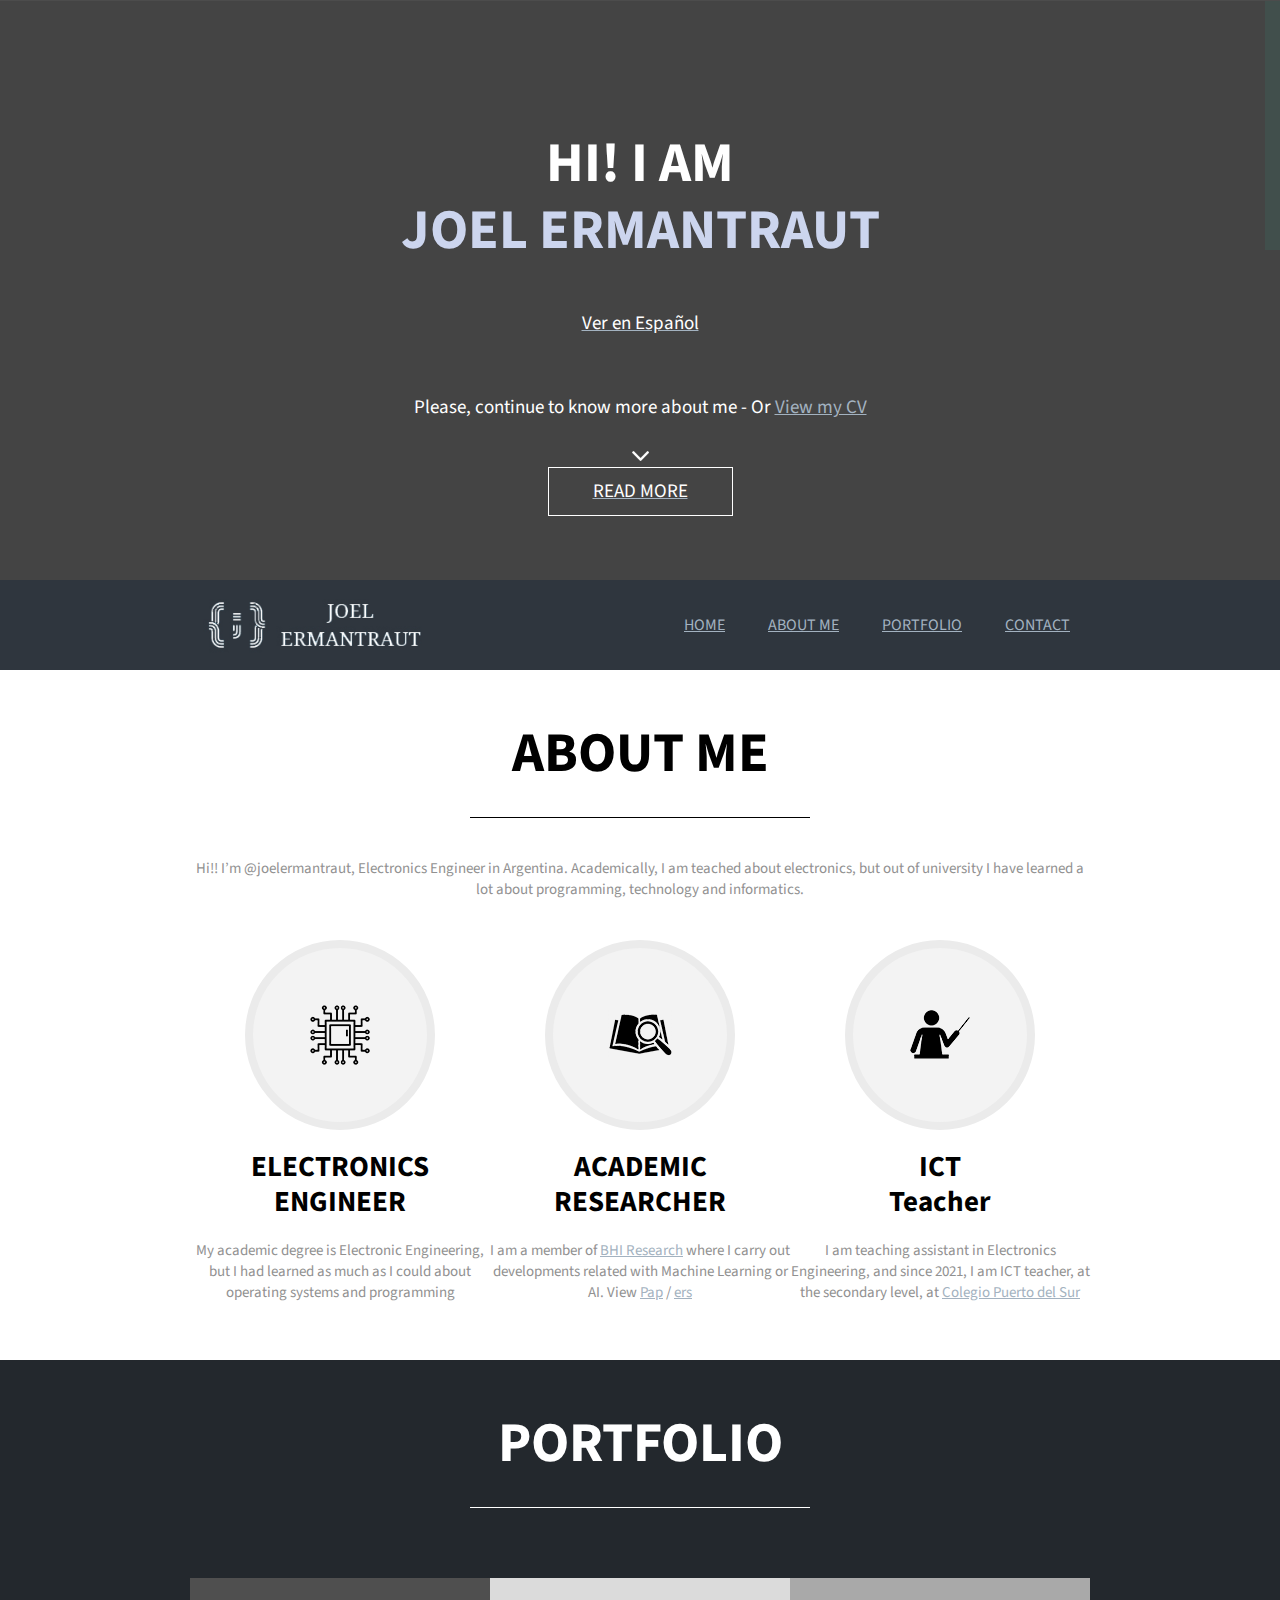
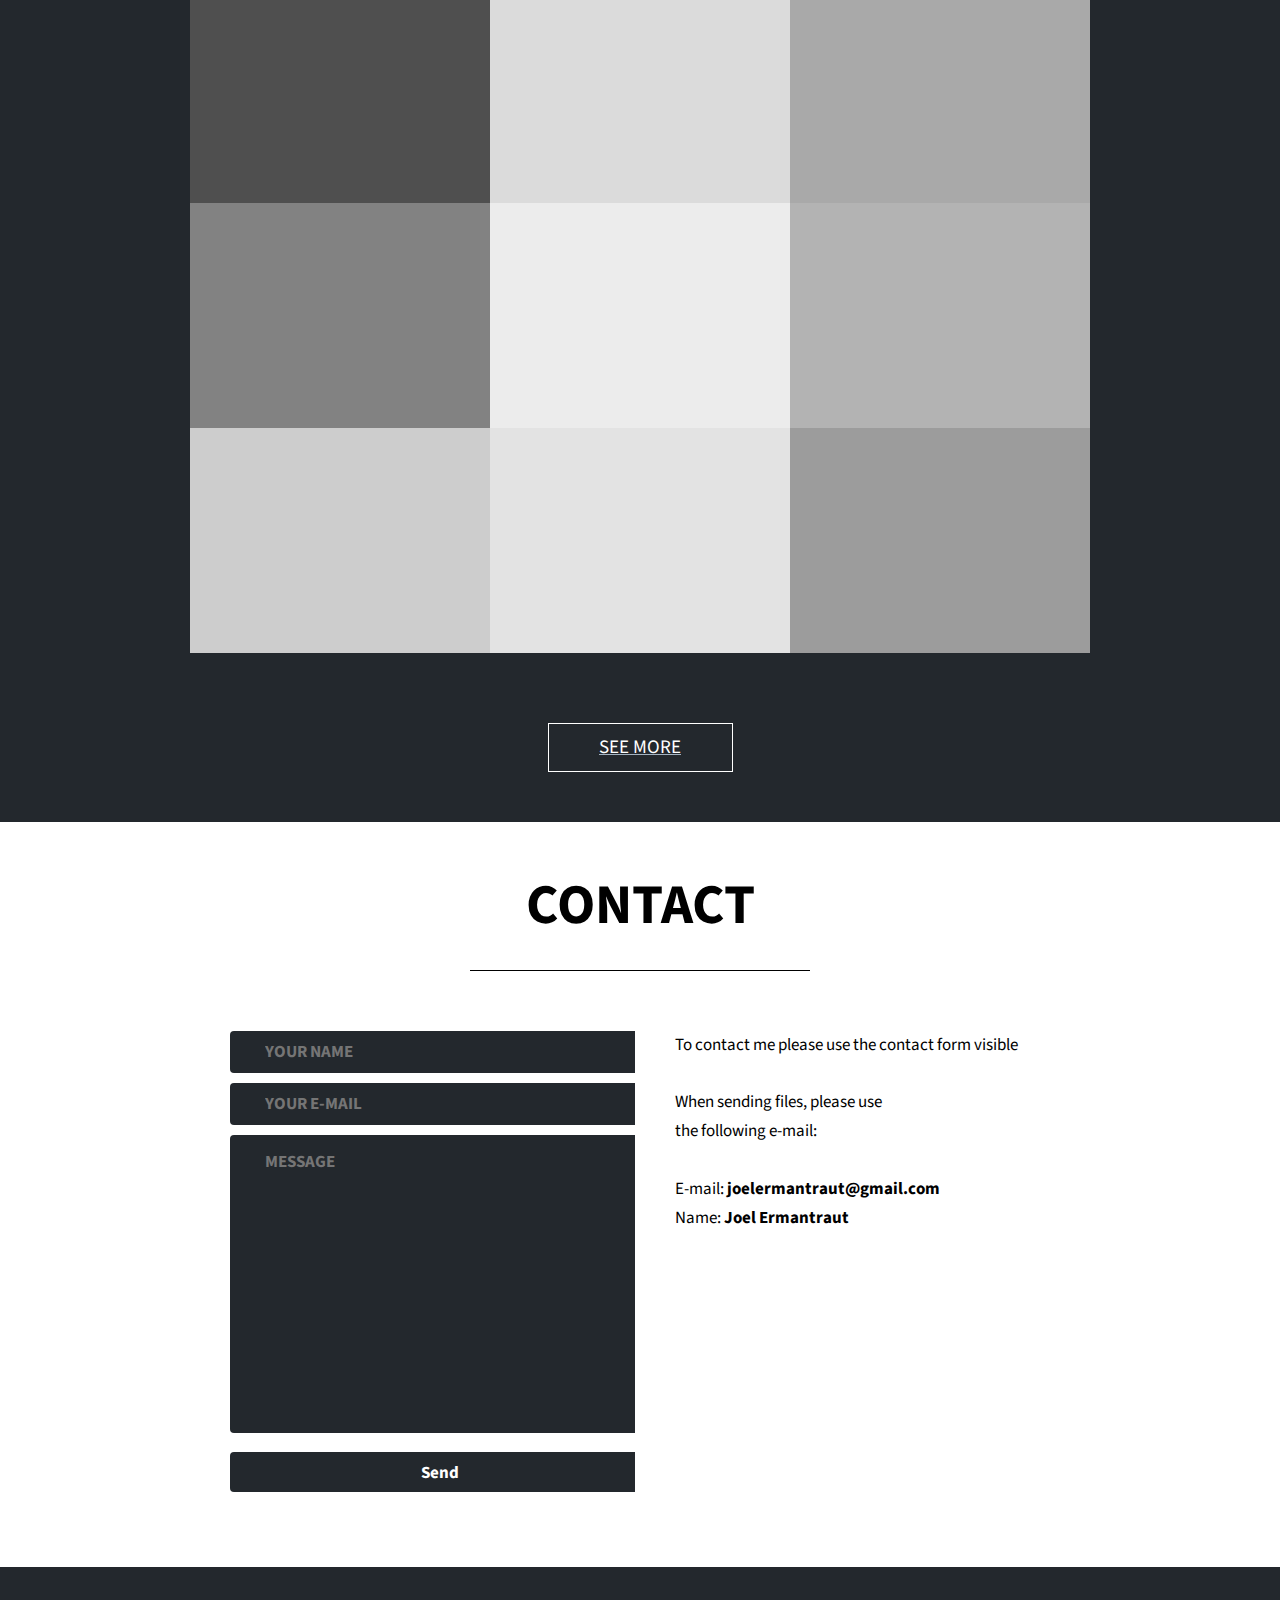
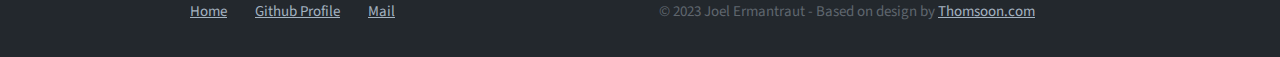
<file: index.html>
<!DOCTYPE html>
<html lang="en">

<head>
    <meta http-equiv="Content-Type" content="text/html; charset=utf-8">
    <meta name="viewport" content="width=device-width, initial-scale=1.0"> 
    <meta http-equiv="Content-Security-Policy" content="upgrade-insecure-requests">

    <title>Joel Ermantraut - Engineer. Electronics. Software</title>

		<meta name="description" content="My Own Web Page - Joel Ermantraut"/>
		<meta name="keywords" content="joel, ermantraut, electronics, software, engineering"/>
		<meta name="author" content="joelermantraut.gihub.com/je"/>
		
		<link rel="shortcut icon" href="img/logos/logo-square.jpg"> 
    <!-- Terminar icon -->
		
		<link rel="stylesheet" type="text/css" href="css/reset.css" />
		<link rel="stylesheet" type="text/css" href="css/style.css" />
		<link rel="stylesheet" type="text/css" href="css/style-responsive.css" />				
		
</head>

<body>

<div class="container">


<!-- section start-page -->

  <section class="start-page parallax-background" id="home">
  
    <div class="opacity"></div>
      <div class="content">
        <div class="text">
        
          <h1>Hi! I am <br/>
          <span>Joel Ermantraut</span></h1>
          <a href="index-es.html"><p>Ver en Español</p></a><br>
          <p>Please, continue to know more about me - Or <a href="/je/docs/CV Ermantraut Joel (English).pdf" type="application/pdf" target="_blank">View my CV</a></p>
          <a href="#about-us"><div class="read-more">Read more</div></a>
          
        </div>
        <div class="arrow-down"></div>
      </div>
  
  </section>

  <!-- section menu mobile -->
  
  <section class="menu-media">
  
    <div class="menu-content">
    
      <div class="logo">

        <img src="img/logos/logo.jpg" alt="logo">

      </div>
      
      <div class="icon"><a href="#"><img src="img/icons/menu-media.png"/></a></div>
    
    </div>
   
  </section>
  
    <ul class="menu-click">
        <a href="#home"><li href="#home">HOME</li></a>
        <a href="#about-us"><li href="#about-us">ABOUT ME</li></a>
        <a href="#portfolio"><li href="#portfolio">PORTFOLIO</li></a>
        <a href="#contact"><li href="#contact">CONTACT</li></a>
        
    </ul>
   
   
  <!-- section menu -->
  
  <section class="menu">

    <div class="menu-content">
    
      <div class="logo">
        <img src="img/logos/logo.jpg" alt="logo">
      </div>
    
      <ul id="menu">
        <li><a href="#home">HOME</a></li>
        <li><a href="#about-us">ABOUT ME</a></li>
        <li><a href="#portfolio">PORTFOLIO</a></li>
        <li><a href="#contact">CONTACT</a></li>
      </ul>
    </div>
  
  
  </section>


  <!-- section about us -->
  
  <section class="about-us" id="about-us">
  
    <h1>ABOUT ME</h1>
    <hr/>
      <p class="title">
        Hi!! I’m @joelermantraut, Electronics Engineer in Argentina.
        Academically, I am teached about electronics, but out of university I have learned a lot about programming, technology and informatics.
      </p>
  
      <div class="column-one">
  
        <div class="circle-one"></div>
    
          <h2>ELECTRONICS<br/>ENGINEER</h2>
          <p>My academic degree is Electronic Engineering, but I had learned as much as I could about operating systems and programming</p>
    
      </div>
  
      <div class="column-two">
  
        <div class="circle-two"></div>
    
          <h2>ACADEMIC<br/>RESEARCHER</h2>
          <p>
            I am a member of <a href="https://bhi-research.github.io/">BHI Research</a> where I carry out developments related with Machine Learning or AI.
            View <a href="http://sedici.unlp.edu.ar/handle/10915/116738">Pap</a> / <a href="https://arxiv.org/abs/2209.10126">ers</a>
          </p>
    
      </div>
  
  
      <div class="column-three">
  
        <div class="circle-three"></div>
    
        <h2>ICT<br/>Teacher</h2>
        <p>I am teaching assistant in Electronics Engineering, and since 2021, I am ICT teacher, at the secondary level, at <a href="http://colegiopuertodelsur.com.ar/nivel-secundario-colegio/">Colegio Puerto del Sur</a></p>
    
    </div>  
    

  </section>
  
  <div class="clear"></div>  

  <!-- portfolio-->

  <section class="portfolio" id="portfolio">


    <div class="portfolio-margin">
    
      <h1>PORTFOLIO</h1>
      <hr/> 
    
    <!-- 1 item portoflio-->
    
        <ul class="grid">
        
          <li>
            <a href="https://github.com/joelermantraut/sistema_monitorizacion_colmenas">
              <img src="img/portfolio/1.png" alt="Sistema de Monitorizacion de Colmenas" />
              <div class="text">
                  <p>Hive Monitor</p>
                  <p class="description">Made with STM32F407VG</p>
              </div>
            </a>
          </li>
          
          <!-- 2 item portoflio-->
          
          <li>
            <a href="https://github.com/joelermantraut/stm32f4-wattmeter">
              <img src="img/portfolio/2.png" alt="Wattmeter" />
                <div class="text">
                  <p>Wattmeter</p>
                  <p class="description">Wattmeter with STM32F407VG</p>               
              </div>
            </a>
          </li>      

          <!-- 3 item portoflio-->
          
          <li>
            <a href="https://github.com/joelermantraut/DDS-generator">
              <img src="img/portfolio/3.png" alt="DDS Generator" />
                <div class="text">
                  <p>DDS Generator</p> 
                  <p class="description">DDS generator with STM32F407VG</p>  
              </div>
            </a>
          </li>      


          <!-- 4 item portoflio-->
          
          <li>
            <a href="https://github.com/joelermantraut/PSO-JAX">
              <img src="img/portfolio/4.png" alt="PSO-JAX" />
                <div class="text">
                  <p>PSO-JAX</p> 
                  <p class="description">An accelerated Particle Swarm Optimization tool that uses JAX key component</p>           
              </div>
            </a>
          </li>    

          <!-- 5 item portoflio-->
          
          <li>
            <a href="https://github.com/joelermantraut/PythonOscilloscope">
              <img src="img/portfolio/5.png" alt="Python Oscilloscope" />
                <div class="text">
                  <p>Python Oscilloscope</p> 
                  <p class="description">A Python language oscilloscope, supports two channels, wrote with pyqtgraph, and designed to work with an STM32F4 board serial communication</p>           
              </div>
            </a>
          </li>    
          

          <!-- 6 item portoflio-->
          
          <li>
            <a href="https://github.com/joelermantraut/spotify-playlists-parser">
              <img src="img/portfolio/6.png" alt="Spotify Playlists Parser" />
                <div class="text">
                  <p>Spotify Playlists Parser</p>
                  <p class="description">This app connects to a user Spotify library, and reads it to bring information and conclusions about it</p>           
              </div>
            </a>
          </li>         
           
         <!-- 7 item portoflio-->
          
          <li>
            <a href="https://github.com/joelermantraut/arch-post-installation-script">
              <img src="img/portfolio/7.png" alt="Arch Post Installation Script" />
                <div class="text">
                  <p>Arch Post Installation Script</p> 
                  <p class="description">A group of scripts to run after a clean installation of Arch Linux</p>           
              </div>
            </a>
          </li>    
          
          <!-- 8 item portoflio-->
          
          <li>
            <a href="https://github.com/joelermantraut/arch-linux-virtualbox-installation">
              <img src="img/portfolio/8.png" alt="Arch Linux Virtualbox Installation" />
                <div class="text">
                  <p>Arch Linux Virtualbox Installation</p> 
                  <p class="description">Step by step guide to install Arch Linux in a VirtualBox environment, using this profile's dotfiles and post-installation script.</p>           
              </div>
            </a>
          </li>          
          
          <!-- 9 item portoflio-->
          
          <li>
            <a href="https://github.com/joelermantraut/dotfiles">
              <img src="img/portfolio/9.png" alt="Linux Dotfiles" />
                <div class="text">
                  <p>Linux Dotfiles</p> 
                  <p class="description">This repository has all the config files that I have in my Arch Linux instalation.</p>           
              </div>
            </a>
          </li>          

          
        </ul>  
   
   <a href="https://github.com/joelermantraut" target="_blank"><div class="read-more">See more</div></a>
   
   </div>   

   </section>

  
   <div class="clear"></div>  
  
  
  
  
    <!-- partners-->

    <!-- <section class="partners parallax-background-partners" id="partners">
    
    <div class="opacity"></div>
    
      <div class="content">
      
        <h2>Where and for whom do I work?</h2>
        
            <div class="logo">
          
                <a href="https://www.argentina.gob.ar/armada" target="_blank">
                  <img src="img/logos/logo-armada.png">
                </a>
                <a href="http://colegiopuertodelsur.com.ar/nivel-secundario-colegio/" target="_blank">
                  <img src="img/logos/logo-colegio.png">
                </a>
                <a href="https://www.frbb.utn.edu.ar/frbb/index.php" target="_blank">
                  <img src="img/logos/logo-utn.png">
                </a>
                <a href="http://www.mh-balanzas.com.ar/#index" target="_blank">
                  <img src="img/logos/logo-mh-balanzas.png">
                </a>
              
            </div>
      
      </div>

    </section> -->


    <!-- Contact-->

    <section class="contact" id="contact">
        <h1>Contact</h1>
        <hr/>       
      
        <div class="content">

          <div class="contact-text">

            <!-- modify this form HTML and place wherever you want your form -->
            <form
              action="https://formspree.io/f/xzbqwwpz"
              method="POST"
              class="form"
            >
              <label>
                <input type="text" name="your-name" id="your-name" placeholder="YOUR NAME" required/>
              </label>
              <label>
                <input type="email" name="your-email" id="your-email" placeholder="YOUR E-MAIL" required/>
              </label>
              <label>
                <textarea id="message" name="message" placeholder="MESSAGE" required></textarea>
              </label>
              <!-- your other form fields go here -->
              <button type="submit">Send</button>
            </form>
  
          </div>
          
          <div class="contact-text">
          
          To contact me please use the contact form visible<br/><br/>

          When sending files, please use<br/>
          the following e-mail:<br/><br/>
          E-mail: <strong>joelermantraut@gmail.com</strong>
          <br/>
          Name: <strong>Joel Ermantraut</strong>

          </div>
        
        
        </div>
      
    </section>


    <section class="footer">
    
      <div class="margin">
      
        <div class="menu-footer">
        
        <a href="#home">Home</a>
        <a href="https://github.com/joelermantraut">Github Profile</a>
        <a href="mailto:name@joelermantraut@gmail.com">Mail</a>
        
        </div>
        
          <div class="copyright menu-footer">© 2023 Joel Ermantraut - Based on design by <a href="http://thomsoon.com">Thomsoon.com</a></div>        

      </div>
    
    
    </section>    
    

</div>



	<!-- Scripts -->
	
	<script type="text/javascript" src="http://ajax.googleapis.com/ajax/libs/jquery/1.10.2/jquery.min.js"></script> <!-- jQuery -->
  <script src="js/jquery.parallax.js"></script> <!-- jQuery Parallax -->
	<script src="js/jquery.nicescroll.js"></script> <!-- jQuery NiceScroll -->
	<script src="js/jquery.sticky.js"></script> <!-- jQuery Stick Menu -->
	<script src="js/script.js"></script> <!-- All script -->

</body>

</html>
</file>
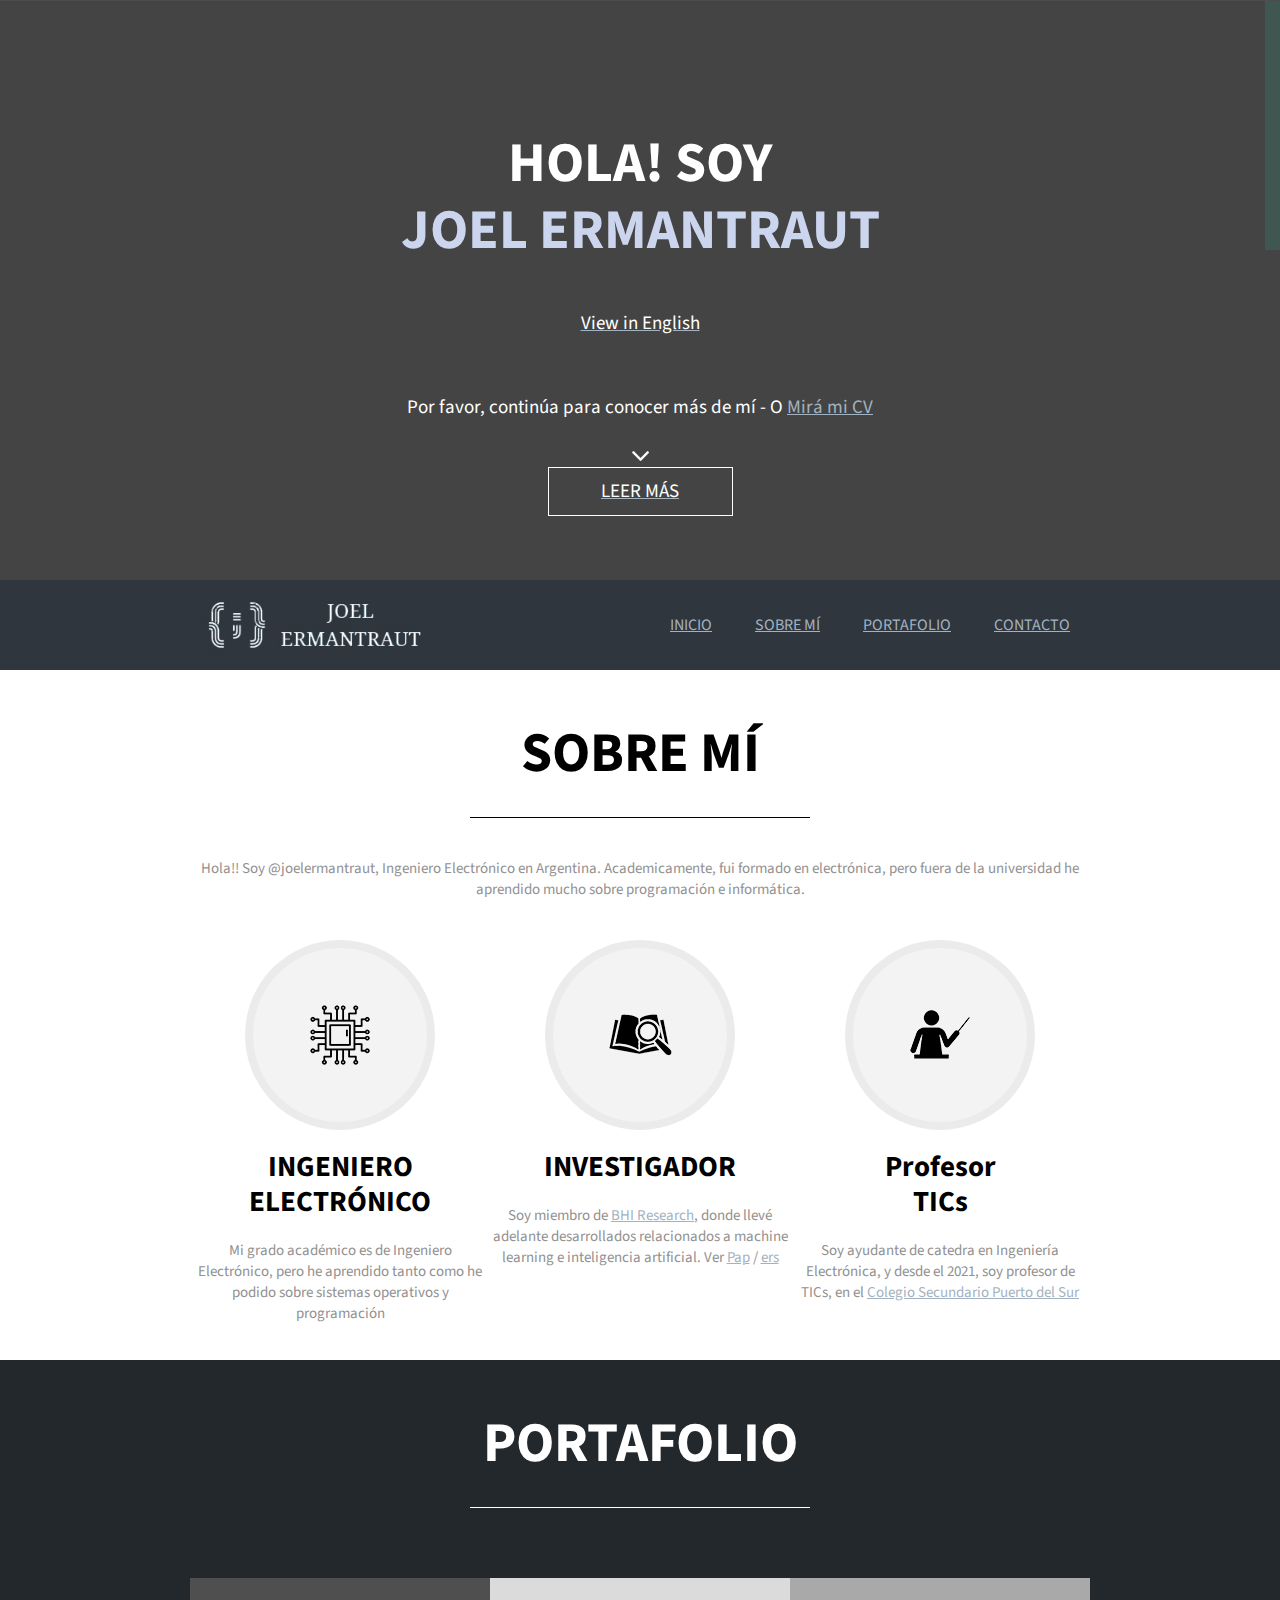
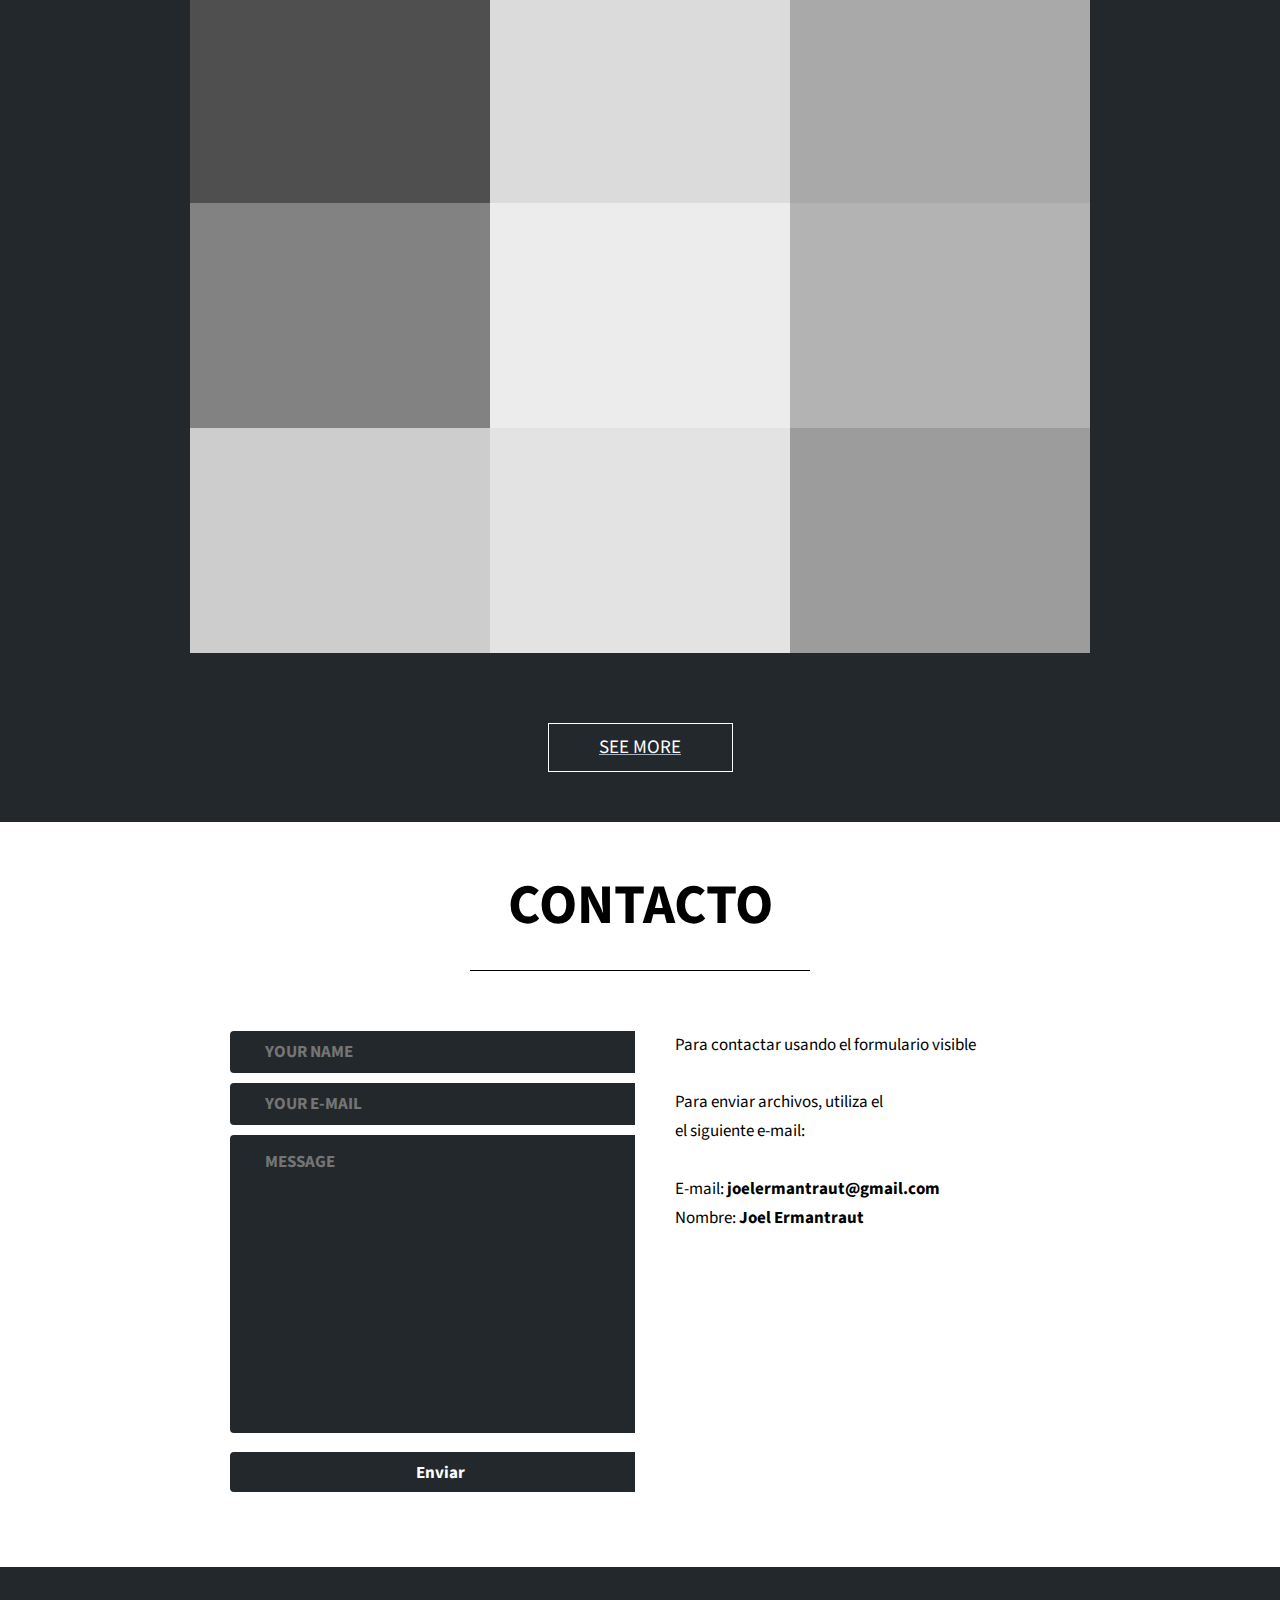
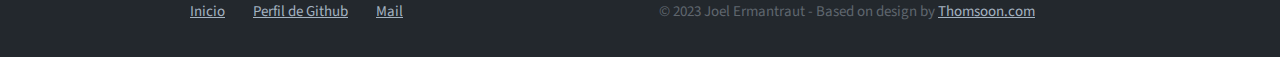
<file: index-es.html>
<!DOCTYPE html>
<html lang="en">

<head>
    <meta http-equiv="Content-Type" content="text/html; charset=utf-8">
    <meta name="viewport" content="width=device-width, initial-scale=1.0"> 
    <meta http-equiv="Content-Security-Policy" content="upgrade-insecure-requests">

    <title>Joel Ermantraut - Engineer. Electronics. Software</title>

		<meta name="description" content="My Own Web Page - Joel Ermantraut"/>
		<meta name="keywords" content="joel, ermantraut, electronics, software, engineering"/>
		<meta name="author" content="joelermantraut.gihub.com/je"/>
		
		<link rel="shortcut icon" href="img/logos/logo-square.jpg"> 
    <!-- Terminar icon -->
		
		<link rel="stylesheet" type="text/css" href="css/reset.css" />
		<link rel="stylesheet" type="text/css" href="css/style.css" />
		<link rel="stylesheet" type="text/css" href="css/style-responsive.css" />				
		
</head>

<body>

<div class="container">


<!-- section start-page -->

  <section class="start-page parallax-background" id="home">
  
    <div class="opacity"></div>
      <div class="content">
        <div class="text">
        
          <h1>Hola! Soy <br/>
          <span>Joel Ermantraut</span></h1>
          <a href="index.html"><p>View in English</p></a><br>
          <p>Por favor, continúa para conocer más de mí - O <a href="/je/docs/CV Ermantraut Joel (Español).pdf" type="application/pdf" target="_blank">Mirá mi CV</a></p>
          <a href="#about-us"><div class="read-more">Leer más</div></a>
          
        </div>
        <div class="arrow-down"></div>
      </div>
  
  </section>

  <!-- section menu mobile -->
  
  <section class="menu-media">
  
    <div class="menu-content">
    
      <div class="logo">

        <img src="img/logos/logo.jpg" alt="logo">

      </div>
      
      <div class="icon"><a href="#"><img src="img/icons/menu-media.png"/></a></div>
    
    </div>
   
  </section>
  
    <ul class="menu-click">
        <a href="#home"><li href="#home">INICIO</li></a>
        <a href="#about-us"><li href="#about-us">SOBRE MÍ</li></a>
        <a href="#portfolio"><li href="#portfolio">PORTAFOLIO</li></a>
        <a href="#contact"><li href="#contact">CONTACTO</li></a>
        
    </ul>
   
   
  <!-- section menu -->
  
  <section class="menu">

    <div class="menu-content">
    
      <div class="logo">
        <img src="img/logos/logo.jpg" alt="logo">
      </div>
    
      <ul id="menu">
        <li><a href="#home">INICIO</a></li>
        <li><a href="#about-us">SOBRE MÍ</a></li>
        <li><a href="#portfolio">PORTAFOLIO</a></li>
        <li><a href="#contact">CONTACTO</a></li>
      </ul>
    </div>
  
  
  </section>


  <!-- section about us -->
  
  <section class="about-us" id="about-us">
  
    <h1>SOBRE MÍ</h1>
    <hr/>
      <p class="title">
        Hola!! Soy @joelermantraut, Ingeniero Electrónico en Argentina.
        Academicamente, fui formado en electrónica, pero fuera de la universidad he aprendido mucho sobre programación e informática.
    </p>
  
      <div class="column-one">
  
        <div class="circle-one"></div>
    
          <h2>INGENIERO<br/>ELECTRÓNICO</h2>
          <p>Mi grado académico es de Ingeniero Electrónico, pero he aprendido tanto como he podido sobre sistemas operativos y programación</p>
    
      </div>
  
      <div class="column-two">
  
        <div class="circle-two"></div>
    
          <h2>INVESTIGADOR</h2>
          <p>
            Soy miembro de <a href="https://bhi-research.github.io/">BHI Research</a>, donde llevé adelante desarrollados relacionados a machine learning e inteligencia artificial.
            Ver <a href="http://sedici.unlp.edu.ar/handle/10915/116738">Pap</a> / <a href="https://arxiv.org/abs/2209.10126">ers</a>
        </p>
    
      </div>
  
  
      <div class="column-three">
  
        <div class="circle-three"></div>
    
        <h2>Profesor<br/>TICs</h2>
        <p>Soy ayudante de catedra en Ingeniería Electrónica, y desde el 2021, soy profesor de TICs, en el <a href="http://colegiopuertodelsur.com.ar/nivel-secundario-colegio/">Colegio Secundario Puerto del Sur</a></p>

    </div>  
    

  </section>
  
  <div class="clear"></div>  

  <!-- portfolio-->

  <section class="portfolio" id="portfolio">


    <div class="portfolio-margin">
    
      <h1>PORTAFOLIO</h1>
      <hr/> 
    
    <!-- 1 item portoflio-->
    
        <ul class="grid">
        
          <li>
            <a href="https://github.com/joelermantraut/sistema_monitorizacion_colmenas">
              <img src="img/portfolio/1.png" alt="Sistema de Monitorizacion de Colmenas" />
              <div class="text">
                  <p>Monitor de Colmenas</p>
                  <p class="description">Hecho con STM32F407VG</p>
              </div>
            </a>
          </li>
          
          <!-- 2 item portoflio-->
          
          <li>
            <a href="https://github.com/joelermantraut/stm32f4-wattmeter">
              <img src="img/portfolio/2.png" alt="Wattmeter" />
                <div class="text">
                  <p>Vatímetro</p>
                  <p class="description">Vatímetro con STM32F407VG</p>               
              </div>
            </a>
          </li>      

          <!-- 3 item portoflio-->
          
          <li>
            <a href="https://github.com/joelermantraut/DDS-generator">
              <img src="img/portfolio/3.png" alt="DDS Generator" />
                <div class="text">
                  <p>Generador DDS</p> 
                  <p class="description">Generador DDS con STM32F407VG</p>  
              </div>
            </a>
          </li>      


          <!-- 4 item portoflio-->
          
          <li>
            <a href="https://github.com/joelermantraut/PSO-JAX">
              <img src="img/portfolio/4.png" alt="PSO-JAX" />
                <div class="text">
                  <p>PSO-JAX</p> 
                    <p class="description">Una herramienta de optimización acelerada de enjambre de partículas que utiliza el componente clave JAX</p>
              </div>
            </a>
          </li>    

          <!-- 5 item portoflio-->
          
          <li>
            <a href="https://github.com/joelermantraut/PythonOscilloscope">
              <img src="img/portfolio/5.png" alt="Python Oscilloscope" />
                <div class="text">
                  <p>Osciloscopio con Python</p> 
                  <p class="description">Un osciloscopio con Python, que soporta dos canales, escrito con pyqtgraph, y diseñado para trabajar con comunicación serie con una placa STM32F4</p>           
              </div>
            </a>
          </li>    
          

          <!-- 6 item portoflio-->
          
          <li>
            <a href="https://github.com/joelermantraut/spotify-playlists-parser">
              <img src="img/portfolio/6.png" alt="Spotify Playlists Parser" />
                <div class="text">
                  <p>Gestor de playlists de Spotify</p>
                  <p class="description">Esta app conecta con tu liberías de Spotify, y lo lee para brindarte información y conclusiones respecto a estos</p>           
              </div>
            </a>
          </li>         
           
         <!-- 7 item portoflio-->
          
          <li>
            <a href="https://github.com/joelermantraut/arch-post-installation-script">
              <img src="img/portfolio/7.png" alt="Arch Post Installation Script" />
                <div class="text">
                  <p>Script de Post-instalación en Arch</p> 
                  <p class="description">Un grupo de scripts para correr después de la instalación de Arch Linux</p>           
              </div>
            </a>
          </li>    
          
          <!-- 8 item portoflio-->
          
          <li>
            <a href="https://github.com/joelermantraut/arch-linux-virtualbox-installation">
              <img src="img/portfolio/8.png" alt="Arch Linux Virtualbox Installation" />
                <div class="text">
                  <p>Guía de instalación de Arch Linux</p>
                  <p class="description">Una guia paso a paso para instalar Arch Linux en una máquina virtual, usando los scripts de este perfil.</p>           
              </div>
            </a>
          </li>          
          
          <!-- 9 item portoflio-->
          
          <li>
            <a href="https://github.com/joelermantraut/dotfiles">
              <img src="img/portfolio/9.png" alt="Linux Dotfiles" />
                <div class="text">
                  <p>Archivos de configuración Linux</p> 
                  <p class="description">Este repo contiene todos los archivos de configuración de mi instalación de Arch Linux</p>           
              </div>
            </a>
          </li>          

          
        </ul>  
   
   <a href="https://github.com/joelermantraut" target="_blank"><div class="read-more">See more</div></a>
   
   </div>   

   </section>

  
   <div class="clear"></div>  

    <section class="contact" id="contact">
        <h1>Contacto</h1>
        <hr/>       
      
        <div class="content">

          <div class="contact-text">

            <!-- modify this form HTML and place wherever you want your form -->
            <form
              action="https://formspree.io/f/xzbqwwpz"
              method="POST"
              class="form"
            >
              <label>
                <input type="text" name="your-name" id="your-name" placeholder="YOUR NAME" required/>
              </label>
              <label>
                <input type="email" name="your-email" id="your-email" placeholder="YOUR E-MAIL" required/>
              </label>
              <label>
                <textarea id="message" name="message" placeholder="MESSAGE" required></textarea>
              </label>
              <!-- your other form fields go here -->
              <button type="submit">Enviar</button>
            </form>
  
          </div>
          
          <div class="contact-text">
          
          Para contactar usando el formulario visible<br/><br/>

          Para enviar archivos, utiliza el<br/>
          el siguiente e-mail:<br/><br/>
          E-mail: <strong>joelermantraut@gmail.com</strong>
          <br/>
          Nombre: <strong>Joel Ermantraut</strong>

          </div>
        
        
        </div>
      
    </section>


    <section class="footer">
    
      <div class="margin">
      
        <div class="menu-footer">
        
        <a href="#home">Inicio</a>
        <a href="https://github.com/joelermantraut">Perfil de Github</a>
        <a href="mailto:name@joelermantraut@gmail.com">Mail</a>
        
        </div>
        
          <div class="copyright menu-footer">© 2023 Joel Ermantraut - Based on design by <a href="http://thomsoon.com">Thomsoon.com</a></div>        

      </div>
    
    
    </section>    
    

</div>



	<!-- Scripts -->
	
	<script type="text/javascript" src="http://ajax.googleapis.com/ajax/libs/jquery/1.10.2/jquery.min.js"></script> <!-- jQuery -->
  <script src="js/jquery.parallax.js"></script> <!-- jQuery Parallax -->
	<script src="js/jquery.nicescroll.js"></script> <!-- jQuery NiceScroll -->
	<script src="js/jquery.sticky.js"></script> <!-- jQuery Stick Menu -->
	<script src="js/script.js"></script> <!-- All script -->

</body>

</html>
</file>
<file: css/style.css>
/* Thomsoon.com - OnePage CSS Responsive theme
-- version 1.0
-- Copyright (c) 2014 Thomsoon.com
-- licensed under the MIT
--
-- http://www.thomsoon.com/free-onepage-theme-html5.html
--
*/

/* Font Google - strong reaload time */
@import url(http://fonts.googleapis.com/css?family=Source+Sans+Pro:400,200,300,700,900&subset=latin,latin-ext);


/*
 * Theme Name: Onepage
 * Author: Thomsoon
 * Created: 15/02/2014
 */

html, body{
  font-family: 'Source Sans Pro', sans-serif;
  font-size:15px;
  -webkit-font-smoothing: subpixel-antialiased!important;
  color:black;
  font-weight:400;
  height:100%;
}

a{
  text-decoration:none;
  outline:none;
}

h1{
  font-size:56px;
  color:white;
  font-weight:bold;
  text-transform:uppercase;
  line-height:1.2;
}

p{
  font-size:19px;
  color:white;
  margin-top:50px;
}


h1 span{
  color:#ccd5ee;
}


::selection {
  background: #fff;
  color:#ccd5ee;
}

::-moz-selection {
  background: #fff;
  color:#ccd5ee;
}


.container{
  position:absolute;
  width:100%;
  height:100%;
}

a {
  color:#a3b2c0 !important;
}



/* Start page */

.start-page{
  position:relative;
  width:100%;
  height:580px;
  background:url('../img/background/start-page.jpg') 0px 0px fixed;
}

.start-page .opacity{
  position:absolute;
  width:100%;
  height:580px;
  background:rgba(0,0,0,0.7);
}


.start-page .content{
  position:relative;
  width:900px;
  margin:0 auto;
  height:580px;
}

.start-page .content .text{
  position:absolute;
  text-align:center;
  margin:auto;
  top:0; 
  left:0; 
  bottom:0; 
  right:0;
  width:500px;
  height:320px;
}

.start-page .content .text{
  position:absolute;
  text-align:center;
  margin:auto;
  top:0; 
  left:0; 
  bottom:0; 
  right:0;
  width:500px;
}

.start-page .content .text .read-more{
  width:183px;
  height:47px;
  margin:50px auto;
  line-height:47px;
  border:1px solid white;
  text-transform:uppercase;
  color:white;
  cursor:pointer;
  font-size:19px;
  background:none;
  -webkit-transition: all 0.2s ease-in;
	-moz-transition: all 0.2s ease-in;
	-ms-transition: all 0.2s ease-in;
	-o-transition: all 0.2s ease-in;
	transition: all 0.2s ease-in;
}

.start-page .content .text .read-more:hover{
  color:black;
  background:white;
}

.start-page .content .arrow-down{
  position: absolute;
  bottom: 110px;
  left: 50%;
  margin-left: -10px;
  width: 21px;
  height: 29px;
  background: url(../img/arrow-down.png) no-repeat center center;
  display: block;
  -webkit-animation: bounce-fade 1.2s infinite; /* Safari 4+ */
  -moz-animation:    bounce-fade 1.2s infinite; /* Fx 5+ */
  -o-animation:      bounce-fade 1.2s infinite; /* Opera 12+ */
   animation:        bounce-fade 1.2s infinite; /* IE 10+ */
}


@-webkit-keyframes bounce-fade {
    0%   { opacity: 0; bottom: 70px; }
    100% { opacity: 1; bottom: 35px; }
}
@-moz-keyframes bounce-fade {
    0%   { opacity: 0; bottom: 70px; }
    100% { opacity: 1; bottom: 35px; }
}
@-o-keyframes bounce-fade {
    0%   { opacity: 0; bottom:70px; }
    100% { opacity: 1; bottom: 35px; }
}
@keyframes bounce-fade {
    0%   { opacity: 0; bottom: 70px; }
    100% { opacity: 1; bottom: 35px; }
}


/* Menu mobile */

.menu-media{
  position:relative;
  width:100%;
  height:90px;
  background:#2f363e;
  z-index:1000;
  display:none;
}

.menu-media .menu-content{
  width:280px;
  position:relative;
  margin:0 auto;
}

.menu-media .menu-content .logo {
   color:white;
   font-weight:700;
   font-size:30px;
   width:200px;
   line-height:90px;
   float:left;
   list-style: none;
}

.menu-media .menu-content .icon{

  width:41px;
  height:23px;
  float:right;
  line-height:100px;

}


/* Menu */

.menu{
  position:relative;
  width:100%;
  height:90px;
  background:#2f363e;
  z-index:1000;
}

.menu-content{
  width:900px;
  position:relative;
  margin:0 auto;
}

.menu-content .logo {
   float:left;
   height: 90px;
}
.menu-content .logo img {
  height: 100%;
  width: auto;
}


.menu-click{
  display:none;
}


.menu-click li {
  position:relative;
  width:100%;
  height:70px;
  color:white;
  font-size:29px;
  text-align:center;
  line-height:70px;
  background:#ccd5ee;
  z-index:1000;
  border-bottom:1px solid #1a7966;
  -webkit-transition: all 0.2s ease-in;
	-moz-transition: all 0.2s ease-in;
	-ms-transition: all 0.2s ease-in;
	-o-transition: all 0.2s ease-in;
	transition: all 0.2s ease-in;
 }

.menu-click li:hover {
  color:#2f363e;
 }

.menu-content ul{

  width:500px;
  left:50%;
  float:right;
  text-align:right;
  list-style:none;
}

.menu-content li{
   display:inline-block;
   position:relative;
}

.menu-content li a{
  color:#a3b2c0;
  font-size:16px;
  display: block;
  padding: 0 20px 0 20px;
  line-height:90px;
  -webkit-transition: all 0.2s ease-in;
	-moz-transition: all 0.2s ease-in;
	-ms-transition: all 0.2s ease-in;
	-o-transition: all 0.2s ease-in;
	transition: all 0.2s ease-in;
}

.menu-content li.active a{
  background-color:#131a21;
}

.menu-content li a:hover{
  color:white;
}


/* About us */

.about-us{
  position:relative;
  width:900px;
  margin:0 auto;
  margin-bottom:10px;

}

.about-us h1{
  font-size:56px;
  color:black;
  text-align:center;
  margin-top:50px;
  font-weight:bold;
  text-transform:uppercase;
  line-height:1.2;

}

.about-us hr{
  color: black;
  margin-top:30px;
  background-color: black;
  height: 1px;
  width:340px;
  border:0;

}

.about-us p.title{
  color: #919191;
  margin-top:40px;
  width:100%;
  font-size:15px;
  text-align:center;
}

.about-us h2{
  text-align:center;
  margin-top:20px;
  font-size:29px;
  color:black;
  line-height:1.2;
  width:100%;
  position:relative;
  font-weight:bold;
}

.about-us p{
  text-align:center;
  margin-top:20px;
  font-size:15px;
  width:100%;
  color:#919191;
  line-height:1.4;
  position:relative;
  font-weight:400;
}

.about-us .column-one{
  margin-top:40px;
  width:300px;
  float:left;
  margin-bottom:70px;
  height:350px;
}

.about-us .column-one .circle-one{
  height: 174px;
  position:relative;
  margin:0 auto;
  border:8px solid #ebebeb;
  background: url(../img/icons/electronics.png) #f3f3f3 no-repeat center center;
  -moz-border-radius:174px;
  -webkit-border-radius:174px;
  border-radius: 174px;
  width: 174px;
  cursor:pointer;
    -webkit-transition: all 0.2s ease-in;
	-moz-transition: all 0.2s ease-in;
	-ms-transition: all 0.2s ease-in;
	-o-transition: all 0.2s ease-in;
	transition: all 0.2s ease-in;
}

.about-us .column-one .circle-one:hover{
  background: url(../img/icons/electronics.png) #ccd5ee no-repeat center center;

}

.about-us .column-two{
  margin-top:40px;
  width:300px;
  float:left;
  margin-bottom:70px;
  height:350px;
}

.about-us .column-two .circle-two{
  height: 174px;
  position:relative;
  margin:0 auto;
  border:8px solid #ebebeb;
  background: url(../img/icons/research.png) #f3f3f3 no-repeat center center;
  -moz-border-radius:174px;
  -webkit-border-radius:174px;
  border-radius: 174px;
  width: 174px;
    cursor:pointer;
    -webkit-transition: all 0.2s ease-in;
	-moz-transition: all 0.2s ease-in;
	-ms-transition: all 0.2s ease-in;
	-o-transition: all 0.2s ease-in;
	transition: all 0.2s ease-in;
}

.about-us .column-two .circle-two:hover{
  background: url(../img/icons/research.png) #ccd5ee no-repeat center center;
}


.about-us .column-three{ 
  margin-top:40px;
  width:300px;
  float:left;
  margin-bottom:70px;
  height:350px;
}

.about-us .column-three .circle-three{ 
  height: 174px;
  position:relative;
  margin:0 auto;
  border:8px solid #ebebeb;
  background: url(../img/icons/teacher.png) #f3f3f3 no-repeat center center;
  -moz-border-radius:174px;
  -webkit-border-radius:174px;
  border-radius: 174px;
  width: 174px;
  cursor:pointer;
  -webkit-transition: all 0.2s ease-in;
	-moz-transition: all 0.2s ease-in;
	-ms-transition: all 0.2s ease-in;
	-o-transition: all 0.2s ease-in;
	transition: all 0.2s ease-in;
}

.about-us .column-three .circle-three:hover{ 
  background: url(../img/icons/teacher.png) #ccd5ee no-repeat center center;
}



/* Portfolio */


.portfolio{
  position:relative;
  width:100%;
  background:#23282d;

}

.portfolio .portfolio-margin{
  position:relative;
  width:900px;
  overflow:hidden;
  margin:0 auto;
}

.portfolio .portfolio-margin .read-more{
  width:183px;
  height:47px;
  position:relative;
  margin:50px auto;
  line-height:47px;
  border:1px solid white;
  text-transform:uppercase;
  text-align:center;
  color:white;
  cursor:pointer;
  font-size:19px;
  background:none;
  -webkit-transition: all 0.2s ease-in;
	-moz-transition: all 0.2s ease-in;
	-ms-transition: all 0.2s ease-in;
	-o-transition: all 0.2s ease-in;
	transition: all 0.2s ease-in;
}

.portfolio .portfolio-margin .read-more:hover{
  color:black;
  background:white;
}

.portfolio .portfolio-margin h1{
  font-size:56px;
  color:white;
  padding-top:50px;
  text-align:center;
  font-weight:bold;
  text-transform:uppercase;
  line-height:1.2;

}

.portfolio .portfolio-margin hr{
  color: black;
  margin-top:30px;
  background-color: white;
  height: 1px;
  width:340px;
  border:0;
}

/* Portfolio grid */

.grid{
  margin-top:70px;
  width:100%;
  position:relative;
  margin-bottom:70px;
  overflow:hidden;
}

.grid li{
  width:300px;
  height:225px;
  float: left;
  position: relative;
  overflow: auto;
}

.grid img {
  width: 100%;
  height: 225px;
  float: left;
  position: relative;
}

.grid .text {
  position: absolute;
  width: 300px;
  height: 225px;
  background: #748bca;
  z-index: 2;
  opacity: 0;

  display: flex;
  justify-content: flex-start;
  align-items: center;
  flex-direction: column;
}

.grid p {
  font-size: 29px;
  text-align:center;
  font-weight: bold;
  color: #FFF;
}

.grid p.description {
  font-size: 15px;
  width:300px;
  text-align:center;
  font-weight: 400;
  color: #FFF;
}

.clear { 
    clear:both; 
}

/* Partners */

.partners{
  position:relative;
  width:100%;
  height:307px;
  background:url('../img/background/partners.jpg') 0px 0px fixed;
}

.partners .opacity{
  position:absolute;
  width:100%;
  height:307px;
  background:rgba(0,0,0,0.8);
}

.partners .content{
  position:absolute;
  width:900px;
  height:190px;
  margin:auto;
  top:0;
  bottom:0;
  left:0;
  right:0;
}

.partners h2{
  color:white;
  font-size:32px;
  font-weight:300;
  text-align:center;
}

.partners .logo{
  position:relative;
  width:900px;
  overflow:hidden;
  margin-top:50px;
  text-align:center;
  
  filter: grayscale(1);
}

.partners .logo img{
  opacity:0.5;
  -webkit-transition: all 0.2s ease-in;
	-moz-transition: all 0.2s ease-in;
	-ms-transition: all 0.2s ease-in;
	-o-transition: all 0.2s ease-in;
	transition: all 0.2s ease-in;
}

.partners .logo img:hover{
  opacity:1;
}

/* Contact */

.contact{
  position:relative;
  width:900px;
  margin: 0 auto;  
  
}

.contact h1{
  font-size:56px;
  color:black;
  padding-top:50px;
  text-align:center;
  font-weight:bold;
  text-transform:uppercase;
  line-height:1.2;

}

.contact hr{
  margin-top:30px;
  background-color: black;
  height: 1px;
  width:340px;
  border:0;
}


.contact .content{
  position:relative;
  width:900px;
  overflow:hidden;
  margin: 60px 0 65px 0;  
  
}

.contact .content .form{
  width:455px;
  overflow:hidden;
  height:auto;
  float:left;
}

.contact .content .form button {
  outline: none;
  border: none;
  cursor: pointer;
}
.contact .content .form button:hover {
  background:#4e5e6e;
}

.contact .content .contact-text{
  width:405px;
  overflow:hidden;
  height:auto;
  float:left;
  padding-left:40px;
  color:black;
  font-size:17px;
  line-height:1.7;
}

strong{
  font-weight:700;
}

input, button {
  width:420px;
  height:40px;
  background:#23282d;
  border:0;
  color:white;
  font-weight:bold;
  line-height:40px;
  -moz-border-radius:4px;
  -webkit-border-radius:4px;
  border-radius: 4px;
  font-family: 'Source Sans Pro', sans-serif;
  font-size:17px;
  margin-bottom:10px;
}
input {
  padding-left:35px;
}

textarea{

  width:420px;
  height:283px;
  background:#23282d;
  border:0;
  color:white;
  font-weight:bold;
  padding:15px 0 0 35px;
  -moz-border-radius:4px;
  -webkit-border-radius:4px;
  border-radius: 4px;
  font-family: 'Source Sans Pro', sans-serif;
  font-size:17px;
  margin-bottom:10px;
}

.contact .content .form .button{
  width:142px;
  height:34px;
  float:right;
  margin:0;
  background:#23282d;
  border:0;
  -moz-border-radius:4px;
  -webkit-border-radius:4px;
  border-radius: 4px;
    -webkit-transition: all 0.2s ease-in;
	-moz-transition: all 0.2s ease-in;
	-ms-transition: all 0.2s ease-in;
	-o-transition: all 0.2s ease-in;
	transition: all 0.2s ease-in;
}

.contact .content .form a .button{
  text-align:center;
  color:white;
  font-weight:bold;
  line-height:34px;
  font-size:17px;
}

.contact .content .form .button:hover{
  color:white;
  background:#ccd5ee;
}

/* Footer */


.footer{
  position:relative;
  width:100%;
  height:90px;
  background:#23282d;

}

.footer .margin{
  position:relative;
  width:900px;
  margin:0 auto;
  height:90px;
}

.footer .margin .menu-footer{
  width:450px;
  margin:0 auto;
  float:left;
}


.footer .margin .menu-footer a{
  line-height:90px;
  padding-right:25px;
  color:#5f666e;
  -webkit-transition: all 0.2s ease-in;
	-moz-transition: all 0.2s ease-in;
	-ms-transition: all 0.2s ease-in;
	-o-transition: all 0.2s ease-in;
	transition: all 0.2s ease-in;
}

.footer .margin .menu-footer a:hover{
  color:white;
}


.footer .margin .copyright{
  width:420px;
  margin:0 auto;
  text-align:right;
  float:left;
  line-height:90px;
  padding-right:25px;
  color:#5f666e;
}
</file>
<file: css/style-responsive.css>
/* Thomsoon.com - OnePage CSS Responsive
-- version 1.0
-- Copyright (c) 2014 Thomsoon.com
-- licensed under the MIT
--
-- http://www.thomsoon.com/free-onepage-theme-html5.html
--
*/


/* iPad (portrait) */
@media (min-width: 320px) and (max-width: 579px) {

.menu{
  display:none;
}

.menu-media{
  display:block;
}

.start-page .content {
  width:300px;
  height:500px;
}

.start-page, .start-page .opacity{
  height:500px;
}
.start-page .content .text {
  width:300px;
}


h1 {
  font-size:36px;
}

.about-us h1 {
  margin-top:0;
}

.about-us{
  width:300px;
}

.about-us hr,.portfolio .portfolio-margin hr, .contact hr {
  width:200px;
}

.about-us .column-one, .about-us .column-two{
  width:300px;
  margin-bottom:20px;
}

 .about-us .column-three{
  width:300px;
  margin-bottom:70px;
 }

.portfolio .portfolio-margin{
  width:300px;
}

.partners .content{
  width:300px;
}

.partners .logo {
  width:300px;
}

.partners .logo img {
  width:80px;
}

.contact, .contact .content, .contact .content .form{
  width:300px;
}

.contact .content .contact-text{
  padding-left:0px;
  width:300px;
  text-align:center;
  margin-top:60px;
}

.footer .margin {
  width:300px;
}

.footer .margin .copyright {
  width:280px;
  text-align:center;
}

.footer .margin .menu-footer{
  width:300px;
}

.footer .margin .menu-footer a{
  font-size:15px;
  padding-right:10px;
  text-align:center;
}

}







/* iPad (portrait) */
@media (min-width: 580px) and (max-width: 767px) {

.menu{
  display:none;
}

.menu-media{
  display:block;
}

.menu-media .menu-content{
  width:540px;
}

.start-page .content {
  width:560px;
  height:500px;
}

.start-page, .start-page .opacity{
  height:500px;
}
.start-page .content .text {
  width:560px;
}


h1 {
  font-size:56px;
}

.about-us h1 {
  margin-top:0;
}

.about-us{
  width:300px;
}

.about-us hr,.portfolio .portfolio-margin hr, .contact hr {
  width:200px;
}

.about-us .column-one, .about-us .column-two{
  width:300px;
  margin-bottom:20px;
}

 .about-us .column-three{
  width:300px;
  margin-bottom:70px;
 }

.portfolio .portfolio-margin{
  width:300px;
}

.partners .content{
  width:300px;
}

.partners .logo {
  width:300px;
}

.partners .logo img {
  width:80px;
}

.contact, .contact .content, .contact .content .form{
  width:300px;
}

.contact .content .contact-text{
  padding-left:0px;
  width:300px;
  text-align:center;
  margin-top:60px;
}

.footer .margin {
  width:300px;
}

.footer .margin .copyright {
  width:300px;
  text-align:center;
}

.footer .margin .menu-footer{
  width:320px;
}

}











/* iPad (portrait) */
@media (min-width: 768px) and (max-width: 1023px) {



.menu-content .logo{
  width:200px;
}

.menu-content{
  width:700px;
}

.about-us{
  width:700px;
}

.about-us .column-one{
  width:233px;
}

.about-us .column-two{
  width:233px;
}

.about-us .column-three{
  width:233px;
}

.portfolio .portfolio-margin {
  width:600px;
}

.partners .content{
  width:700px;
}

.partners .logo {
  width:700px;
}

.footer .margin .menu-footer {
  width:350px;
}

.footer .margin .copyright {
  width:320px;
}
.footer .margin {
  width:700px;
}

.contact {
  width:700px
}

.contact .content {
  width:700px;
}

.contact .content .form{
  width:355px;
}

input{
  width:320px;
}

textarea{
  width:320px;
}

.contact .content .contact-text {
  width:275px;
}

}
</file>
